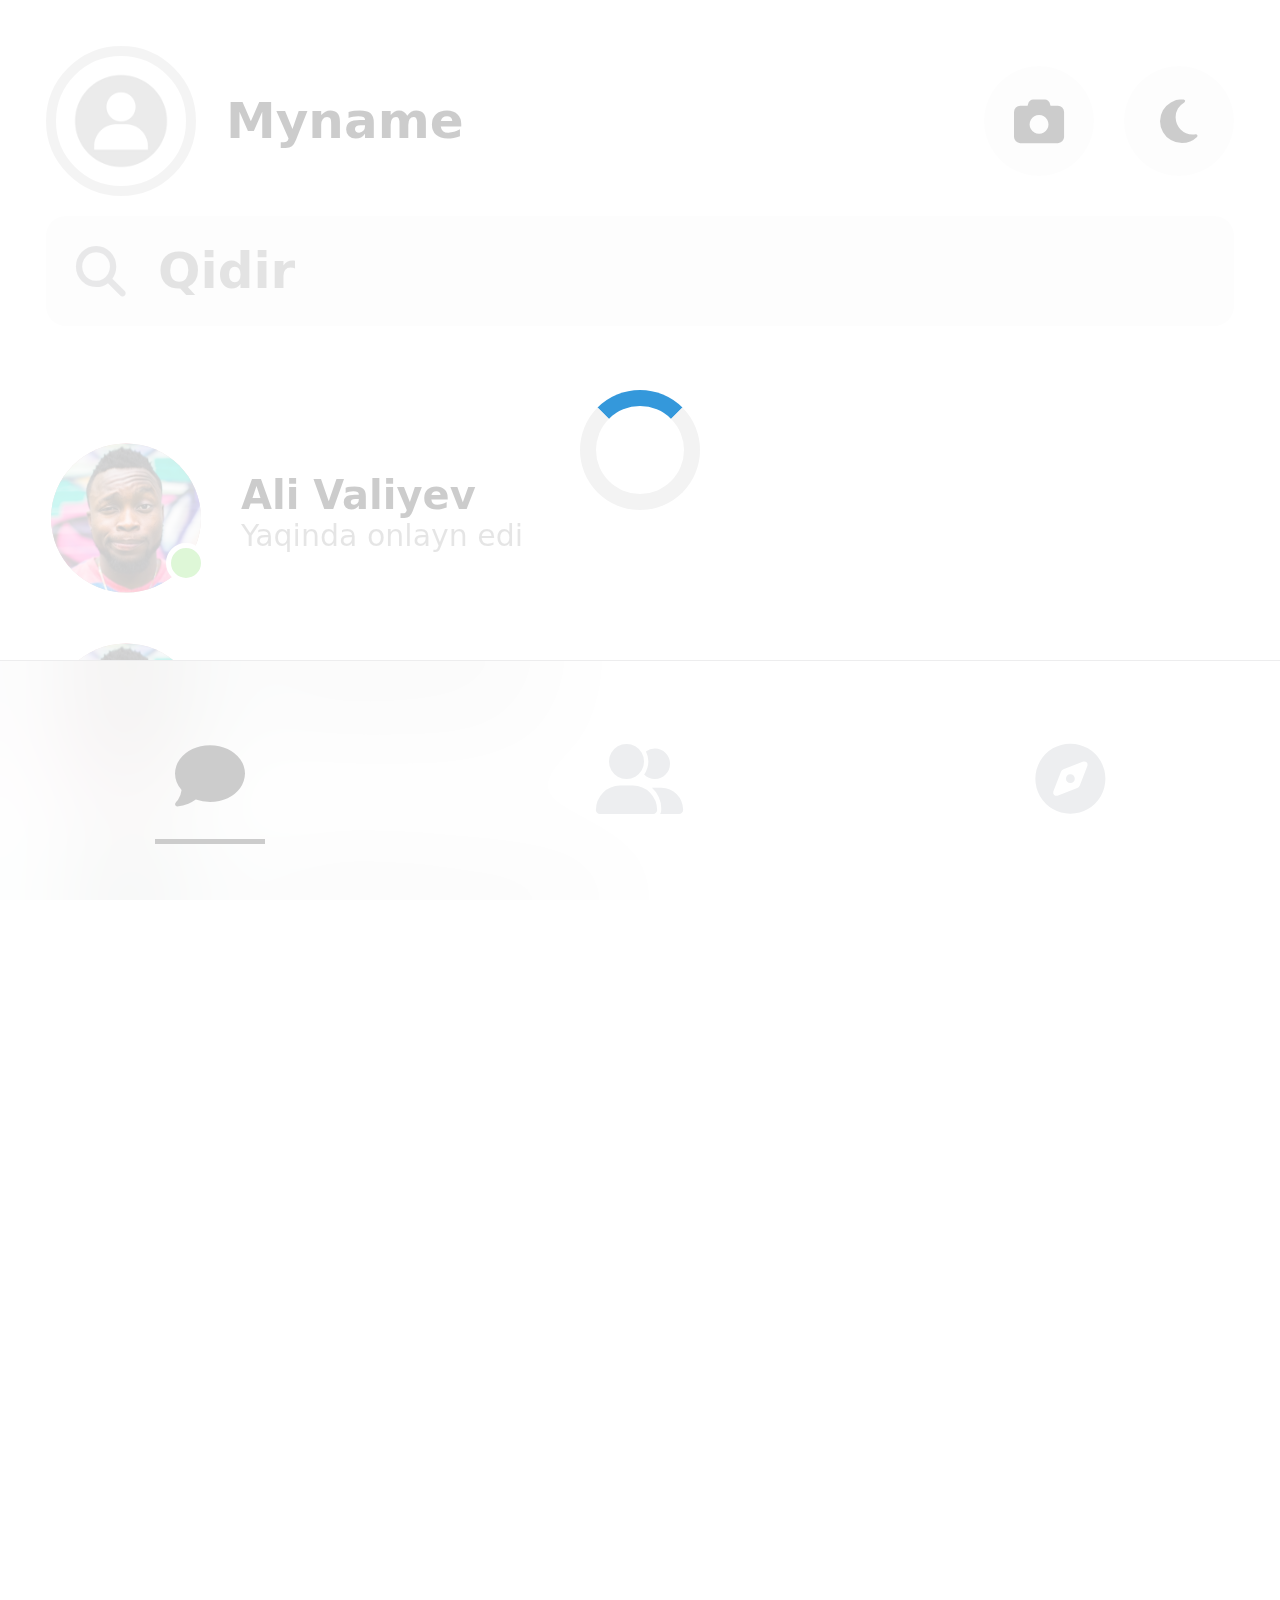
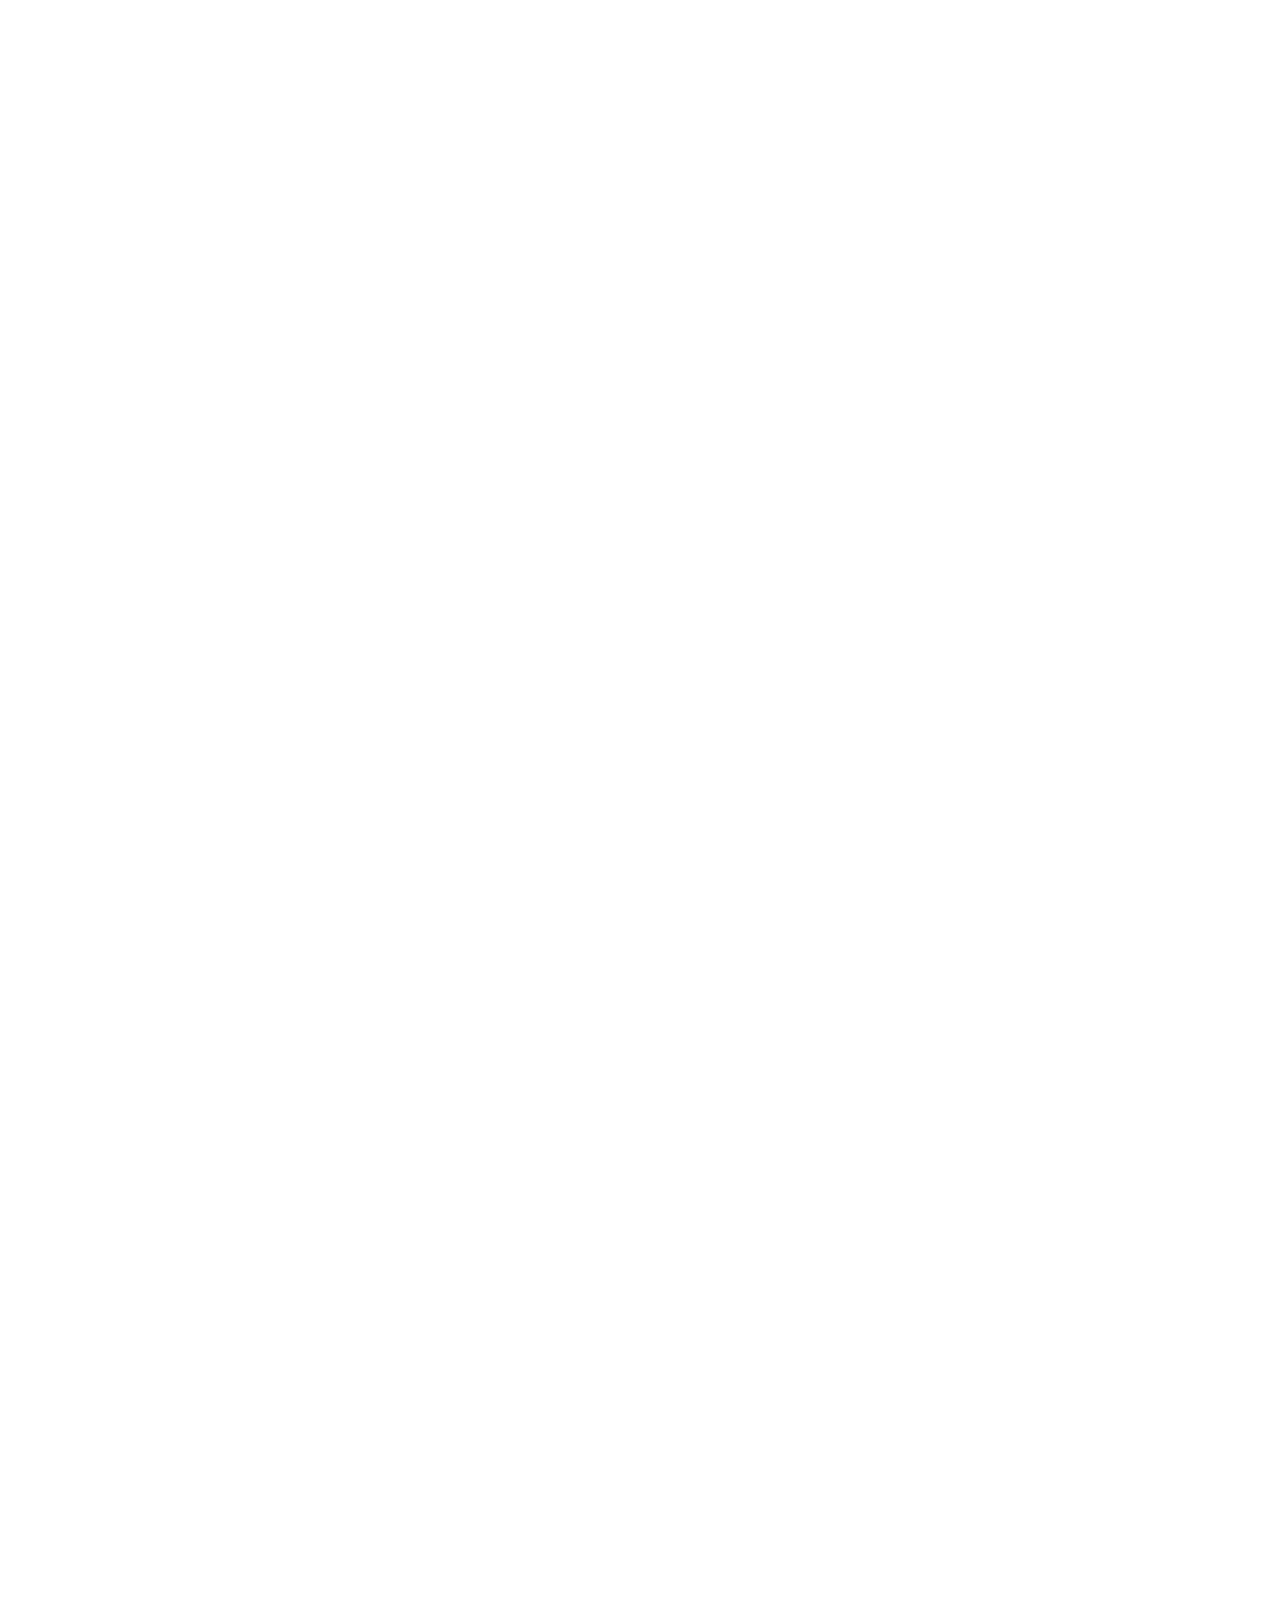
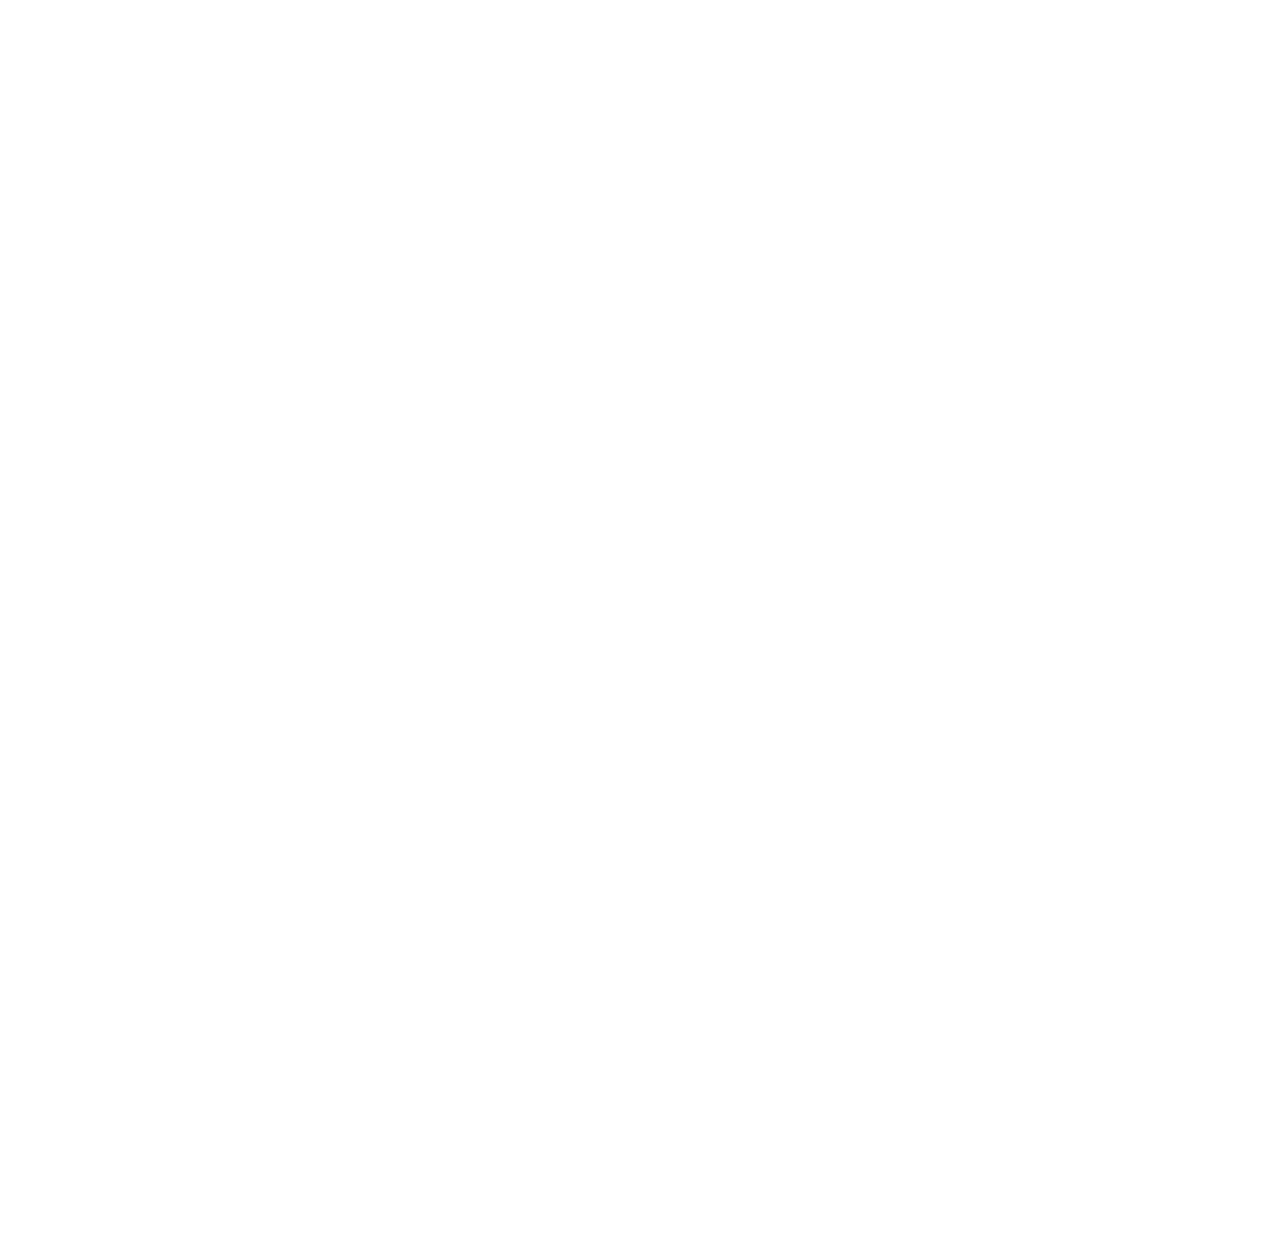
<file: index.html>
<!DOCTYPE html>
<html lang="en">

<head>
  <meta charset="UTF-8">
  <link rel="icon" type="image/png" href="./img/logo.png">
  <title>Chat-main</title>
  <link rel="stylesheet" href="./css/main.css">
  <link rel="stylesheet" href="https://cdn.jsdelivr.net/npm/swiper@11/swiper-bundle.min.css" />

  <link rel="stylesheet" href="https://cdnjs.cloudflare.com/ajax/libs/font-awesome/6.7.2/css/all.min.css"
    integrity="sha512-Evv84Mr4kqVGRNSgIGL/F/aIDqQb7xQ2vcrdIwxfjThSH8CSR7PBEakCr51Ck+w+/U6swU2Im1vVX0SVk9ABhg=="
    crossorigin="anonymous" referrerpolicy="no-referrer" />
  <link rel="preconnect" href="https://fonts.googleapis.com">
  <link rel="preconnect" href="https://fonts.gstatic.com" crossorigin>
  <link href="https://fonts.googleapis.com/css2?family=Oswald:wght@200..700&display=swap" rel="stylesheet">
</head>

<body class="">
  <header>
    <div class="container">
      <div class="flex">

        <div class="flex">
          <button class="myProfile-btn" onclick="location.href='profile.html'">
            <div class="flex">
              <img id="profile-img" class="profileava" src="./img/profileava.png" alt="Profile Image">
              <h1>Myname</h1>
            </div>
          </button>
        </div>
        <div class="flex">
          <!-- cameraga otish buttoni -->
          <label for="camera-input" class="camera-btn">
            <i id="camera-icon" class="fa-solid fa-camera"></i>
          </label>
          <input type="file" id="camera-input" accept="image/*" style="display:none;" />
          <button class="darkMode-btn" id="darkToggle">
            <i class="fa-solid fa-moon" id="modeIcon"></i>
          </button>
        </div>
      </div>
      <div class="search-inp">
        <i class="fa-solid fa-magnifying-glass"></i>
        <input id="search" class="input-search" type="text" placeholder="Qidirish . . .">
      </div>

    </div>
    </div>
  </header>

  
  <main>

    <!-- contact-uchun-container -->

    <div class="container contacts-container">
      <!-- Test uchun contacktlar -->


    </div>
    <div id="not-found" class="empty" style="display: none;"> <img class="not-found-gif" src="./Gif-not-found.gif"></img><br>
      Hech narsa topilmadi!!</div>


  </main>


  <footer>
    <div class="nav">

      <button class="nav-icon active" id="Chats" onclick=" setActive('chat') "><i
          class="fa-solid fa-comment"></i></button>
      <button class="nav-icon" id="Contacts" onclick="setActive('contact')"><i
          class="fa-solid fa-user-group"></i></button>
      <button class="nav-icon" id="Browser" onclick="setActive('browser')"><i
          class="fa-solid fa-compass"></i></i></button>
    </div>

  </footer>
  <div id="loading" class="loading-container">
    <div class="loading-spinner"></div>
  </div>

  <div class="content">

  </div>

  <script src="./index.js"></script>
  <script src="https://cdn.jsdelivr.net/npm/swiper@11/swiper-bundle.min.js"></script>
  <script src="./contacts.js"></script>
  <script>
    var swiper = new Swiper(".mySwiper", {
      slidesPerView: 1,
      centeredSlides: true,
      spaceBetween: -450,
      grabCursor: true,
      pagination: {
        el: ".swiper-pagination",
        clickable: true,
      },
    });
  </script>
  <script>
    var swiper = new Swiper(".myContactSwiper", {
      initialSlide: 1,
      slidesPerView: 1,
      centeredSlides: true,
      spaceBetween: -450,
      threshold: 200,
    });

    const contactSwiper = document.querySelector(".myContactSwiper ");




  </script>

</body>

</html>
</file>
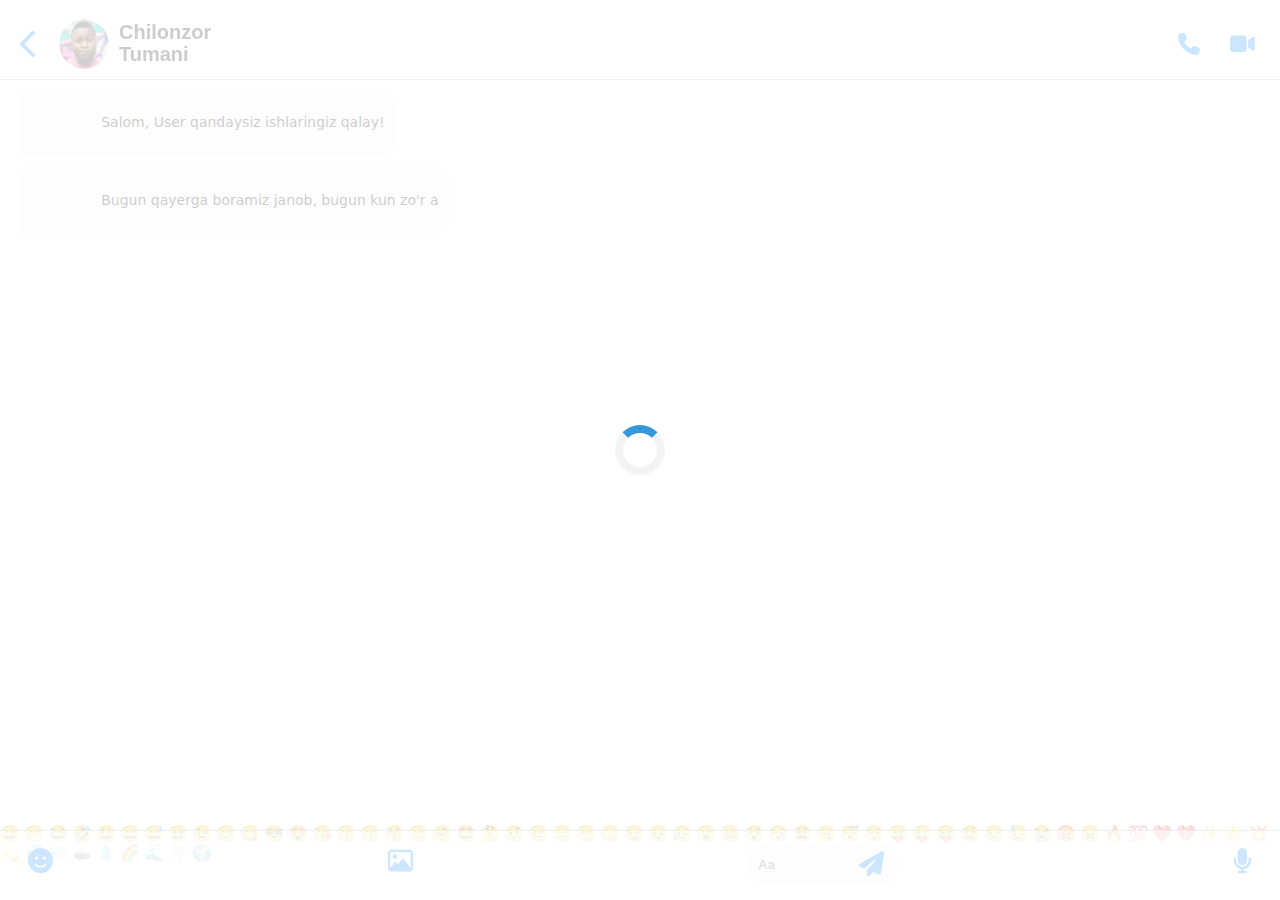
<file: chat.html>
<!DOCTYPE html>
<html lang="en">

<head>
    <meta charset="UTF-8" />
    <meta name="viewport" content="width=device-width, initial-scale=1.0" />
    <title>Chat-Messager</title>
    <link rel="icon" type="image/png" href="./img/logo.png" />
    <link rel="stylesheet" href="./css/chat.css" />

    <link rel="stylesheet" href="https://cdnjs.cloudflare.com/ajax/libs/font-awesome/6.7.2/css/all.min.css" integrity="sha512-Evv84Mr4kqVGRNSgIGL/F/aIDqQb7xQ2vcrdIwxfjThSH8CSR7PBEakCr51Ck+w+/U6swU2Im1vVX0SVk9ABhg==" crossorigin="anonymous" referrerpolicy="no-referrer"
    />
</head>

<body class="">
    <header>
        <div class="container">
            <div class="flex">
                <div class="flex-profile">
                    <button class="back-btn" onclick="window.history.back()">
              <i class="fa-solid fa-chevron-left"></i>
            </button>
                    <button class="contacts-profile-btn" onclick="window.location.href = 'ContactProfile.html'">
              <div class="flex">
                <img src="./img/freindsava.svg" alt="" />
                <div class="names">
                  <h1 class="contact-firstname">Chilonzor</h1>
                  <h1 class="contact-lastname">Tumani</h1>
                </div>
              </div>
            </button>
                </div>
                <div class="flex-call">
                    <button id="call-btn" class="call-btn" onclick="location.href='call.html'">
              <i class="fa-solid fa-phone"></i>
            </button>
                    <button id="videoCall-btn" class="videoCall-btn" onclick="location.href='VideoCall.html'">
              <i class="fa-solid fa-video"></i>
            </button>
                </div>
            </div>
        </div>
    </header>
    <div class="container">
        <div class="messages" id="chat">
            <div class="timestamp">16:44</div>
            <div class="message from-contact">
                Salom, User qandaysiz ishlaringiz qalay!
            </div>
            <div class="message from-contact">
                Bugun qayerga boramiz janob, bugun kun zo'r a
            </div>
        </div>
    </div>
    <footer>
        <div class="container">
            <div class="box">
                <div class="flex-footer">
                    <label id="emojiBtn" class="buttons-footer" for="Smile"><i  class="fa-solid fa-face-smile"></i></label>
                    <label  class="buttons-footer"  for="ImgInput"><i class="fa-regular fa-image"></i></label>
                    <input type="file" accept="image/*" id="ImgInput" style="display: none" />
                    <div class="input-box">
                        
                        <input type="text" id="msgInput" placeholder="Aa" />
                        <button  class="buttons-footer"   type="submit" id="send-btn" onclick="sendMessage()">
                <i class="fa-solid fa-paper-plane"></i>
              </button>
                    </div>
                    <label  class="buttons-footer" for="GolosInput"><i class="fa-solid fa-microphone"></i></label>
                    <input type="file" id="audioInput" style="display: none;">
                </div>
            </div>
        </div>
    </footer>

    <div class="emoji-panel" id="emojiPanel">
        <span class="emoji" onclick="insertEmoji('😀')">😀</span>
        <span class="emoji" onclick="insertEmoji('😁')">😁</span>
        <span class="emoji" onclick="insertEmoji('😂')">😂</span>
        <span class="emoji" onclick="insertEmoji('🤣')">🤣</span>
        <span class="emoji" onclick="insertEmoji('😃')">😃</span>
        <span class="emoji" onclick="insertEmoji('😄')">😄</span>
        <span class="emoji" onclick="insertEmoji('😅')">😅</span>
        <span class="emoji" onclick="insertEmoji('😆')">😆</span>
        <span class="emoji" onclick="insertEmoji('😉')">😉</span>
        <span class="emoji" onclick="insertEmoji('😊')">😊</span>
        <span class="emoji" onclick="insertEmoji('😋')">😋</span>
        <span class="emoji" onclick="insertEmoji('😎')">😎</span>
        <span class="emoji" onclick="insertEmoji('😍')">😍</span>
        <span class="emoji" onclick="insertEmoji('😘')">😘</span>
        <span class="emoji" onclick="insertEmoji('😗')">😗</span>
        <span class="emoji" onclick="insertEmoji('😙')">😙</span>
        <span class="emoji" onclick="insertEmoji('😚')">😚</span>
        <span class="emoji" onclick="insertEmoji('🙂')">🙂</span>
        <span class="emoji" onclick="insertEmoji('🤗')">🤗</span>
        <span class="emoji" onclick="insertEmoji('🤩')">🤩</span>
        <span class="emoji" onclick="insertEmoji('🤔')">🤔</span>
        <span class="emoji" onclick="insertEmoji('🤨')">🤨</span>
        <span class="emoji" onclick="insertEmoji('😐')">😐</span>
        <span class="emoji" onclick="insertEmoji('😑')">😑</span>
        <span class="emoji" onclick="insertEmoji('😶')">😶</span>
        <span class="emoji" onclick="insertEmoji('🙄')">🙄</span>
        <span class="emoji" onclick="insertEmoji('😏')">😏</span>
        <span class="emoji" onclick="insertEmoji('😣')">😣</span>
        <span class="emoji" onclick="insertEmoji('😥')">😥</span>
        <span class="emoji" onclick="insertEmoji('😮')">😮</span>
        <span class="emoji" onclick="insertEmoji('🤐')">🤐</span>
        <span class="emoji" onclick="insertEmoji('😯')">😯</span>
        <span class="emoji" onclick="insertEmoji('😪')">😪</span>
        <span class="emoji" onclick="insertEmoji('😫')">😫</span>
        <span class="emoji" onclick="insertEmoji('🥱')">🥱</span>
        <span class="emoji" onclick="insertEmoji('😴')">😴</span>
        <span class="emoji" onclick="insertEmoji('😌')">😌</span>
        <span class="emoji" onclick="insertEmoji('😛')">😛</span>
        <span class="emoji" onclick="insertEmoji('😜')">😜</span>
        <span class="emoji" onclick="insertEmoji('😝')">😝</span>
        <span class="emoji" onclick="insertEmoji('🤤')">🤤</span>
        <span class="emoji" onclick="insertEmoji('😒')">😒</span>
        <span class="emoji" onclick="insertEmoji('😓')">😓</span>
        <span class="emoji" onclick="insertEmoji('😭')">😭</span>
        <span class="emoji" onclick="insertEmoji('😡')">😡</span>
        <span class="emoji" onclick="insertEmoji('😠')">😠</span>
        <span class="emoji" onclick="insertEmoji('🔥')">🔥</span>
        <span class="emoji" onclick="insertEmoji('💯')">💯</span>
        <span class="emoji" onclick="insertEmoji('❤️')">❤️</span>
        <span class="emoji" onclick="insertEmoji('💔')">💔</span>
        <span class="emoji" onclick="insertEmoji('✨')">✨</span>
        <span class="emoji" onclick="insertEmoji('🌟')">🌟</span>
        <span class="emoji" onclick="insertEmoji('💥')">💥</span>
        <span class="emoji" onclick="insertEmoji('💫')">💫</span>
        <span class="emoji" onclick="insertEmoji('💦')">💦</span>
        <span class="emoji" onclick="insertEmoji('💨')">💨</span>
        <span class="emoji" onclick="insertEmoji('🕳️')">🕳️</span>
        <span class="emoji" onclick="insertEmoji('💧')">💧</span>
        <span class="emoji" onclick="insertEmoji('🌈')">🌈</span>
        <span class="emoji" onclick="insertEmoji('🌊')">🌊</span>
        <span class="emoji" onclick="insertEmoji('🌪️')">🌪️</span>
        <span class="emoji" onclick="insertEmoji('🌍')">🌍</span>
    </div>

    <div id="loading" class="loading-container">
        <div class="loading-spinner"></div>
    </div>
    <div class="content"></div>
    <script src="./chat.js"></script>
</body>

</html>
</file>
<file: css/main.css>
* {
  box-sizing: border-box;
  list-style: none;
  text-decoration: none;
  font-family: system-ui, -apple-system, BlinkMacSystemFont, 'Segoe UI', Roboto, Oxygen, Ubuntu, Cantarell, 'Open Sans', 'Helvetica Neue', sans-serif;
}

body {
  font-family: Arial, sans-serif;
  margin: 0;
  padding: 20px;
  background-color: #ffffff;
  transition: background-color 0.4s ease, color 0.4s ease;
}


.container,
header,
footer,
.nav-icon,
.search-inp,
.input-search,
.contacts-container {
  transition: background-color 0.7s ease-in-out, color 0.7s ease, border-color 0.7s ease ;
}





body.dark {
  background-color: #000000;
  color: #FFFFFF;
}



.dark .contact {
  background-color: transparent;
  color: #fff;

}
.darkMode-btn{
background-color: transparent;}

.dark .call-contact {
  background-color: transparent;
}

.dark .call-contact i {
  background: #FFFFFF33;
}

.dark .on-btn {
  border: 5px solid #000000;

}


.dark .delete-contact i {
  color: #fff;
  background: #FFFFFF33;

}

.dark .contact h1 {
  color: #fff;
}

.dark .contact p {
  color: #FFFFFF80;
  ;
}

.dark .dialogBox h1 {
  color: #000;
}

.dark .contact-online-time {
  color: #fff;
}

.dark .nav-icon {
  color: #676E75;
}

.dark .nav-icon.active {
  color: #fff;
  border-bottom: 5px solid #fff;

}

.dark footer {
  background: #11111123;

  border-top: 1px solid #fff;
}

.dark header i {
  border-radius: 100%;
  padding: 30px;
  background-color: #FFFFFF33;
  color: #fff;
  width: 110px;
  height: 110px;
  font-size: 50px;
}


.dark .camera-btn {
  background-color: transparent;
  border: none;
}

.dark .darkMode-btn {
  background-color: transparent;
  border: none;

}
.dark .not-found-gif{
  width: 700px;
  margin: 0 auto;
  height: 500px;
  margin-top: 200px ;
}
.dark #profile-img {
  border: 10px solid  #FFFFFF33;
;
}





.dark .loading-container {
  position: fixed;
  top: 0;
  left: 0;
  width: 100%;
  height: 100%;
  background-color: rgba(110, 110, 110, 0.8);
  display: flex;
  justify-content: center;
  align-items: center;
  z-index: 1000;
}

.dark .loading-spinner {
  border: 16px solid #676E75;
  border-top: 16px solid #3498db;
  border-radius: 50%;
  width: 120px;
  height: 120px;
  animation: spin 2s linear infinite;
}

.dark .overlay {
  position: fixed;
  top: 0;
  left: 0;
transition: 0.3s ease;

  width: 100%;
  height: 100%;
  background-color: rgba(0, 0, 0, 0.5);
  z-index: 1009;

}

.DialogSorov span {
  color: red;
  font-family: 'Franklin Gothic Medium', 'Arial Narrow', Arial, sans-serif;
}

.deleteBtn {
  border-left: none;
}

.dark .dialogBox {
  display: block;
  color: #fff;
background-color: #3b3b3b;
  justify-content: center;
  position: absolute;
  top: 700px;
  left: 40px;
transition: 0.5s ease-in-out;

  padding: 20px;
border-radius: 30px;
  width: 90%;
  text-align: center;

}

.dark .dialogBox p {
  font-size: 40px;
  width: 70%;
  margin: 0 auto;
  color: #8E8E93;
  font-weight: 400;
  text-align: center;
}
.dark .dialogBox h1{
  color: #fff;
}
.dark .not-found{
  color: #fff;
  font-size: 55px;
}
 

.dark .search-inp {
  width: 100%;
  background-color: #FFFFFF33;
  border-radius: 20px;
  text-align: center;
  color: gray;
  display: flex;
  margin-top: 20px;
}
.dark .input-search {
  width: 100%;
  font-weight: 700;
color: #fff;
font-family: system-ui, -apple-system, BlinkMacSystemFont, 'Segoe UI', Roboto, Oxygen, Ubuntu, Cantarell, 'Open Sans', 'Helvetica Neue', sans-serif;
  background-color: transparent;
  outline: none;
  text-align: center;
  border: none;
  text-align: left;
  padding-right: 40px;
  font-size: 50px;
  font-family: system-ui, -apple-system, BlinkMacSystemFont, 'Segoe UI', Roboto, Oxygen, Ubuntu, Cantarell, 'Open Sans', 'Helvetica Neue', sans-serif;
}
.dark .search-inp i{
  border-radius: 0;
  color: gray;
  background-color: transparent;
}
.dark .delete-contact i{
  background-color: #FFFFFF33;
}
.dark .call-contact i{
  background-color: #FFFFFF33;
}
@keyframes spin {
  0% {
    transform: rotate(0deg);
  }

  100% {
    transform: rotate(360deg);
  }
}

.content {
  display: none;
}



.not-found {
  text-align: center;
  margin-top: 50px;
  font-size: 22px;
  color: #666;
  display: flex;
  flex-direction: column;
  align-items: center;
  gap: 15px;
}

.not-found i {
  font-size: 35px;
  color: gray;
}


.overlay {
  display: none;
  position: absolute;
  text-align: center;
  top: 0;
  left: 0;
  width: 100%;
  height: 100%;
  align-items: center;
  justify-content: center;
}

.dialogBox {
  background: white;
  padding: 20px;
  border-radius: 16px;
  width: 90%;
  text-align: center;
  box-shadow: 0 4px 20px rgba(0, 0, 0, 0.2);
}

.buttons {
  display: flex;
  justify-content: space-around;
  margin-top: 20px;
}

.cancel {
  color: #1877F2;
  background: none;
  font-size: 30px;
}

.delete {
  color: #F02849;
  background: none;
  font-size: 30px;

}

html,
body {
  overflow-x: hidden;
  position: relative;
  height: 100%;
  transition: all 0.3s ease-in-out;

}



.swiper {
  width: 100%;
  height: 100%;
}

.swiper-wrapper {
  margin-left: -210px;
}

.swiper-flex {
  display: flex;
  align-items: center;
}




.swiper-slide {
  text-align: center;
  font-size: 18px;
  background: #fff;
  display: flex;
  justify-content: center;
  align-items: center;
}

.swiper-slide img {
  display: block;
  object-fit: cover;
}

.container {
  max-width: 100%;
  margin: 0 auto;
  padding: 16px;
}

.flex {
  display: flex;
  align-items: center;
  gap: 30px;
  justify-content: space-between;
}




.w-50 {
  width: 45%;
}

.w-30 {
  width: 28%;
}

header {
  padding-top: 5px;
  padding: 10px;
}

.myProfile-btn {
  all: unset;
}

#profile-img {
  border-radius: 100%;
  width: 150px;
  border: 10px solid rgb(201, 200, 200);
  height: 150px;
  object-fit: contain;
  image-rendering: auto;
}

.loading-container {
  position: fixed;
  top: 0;
  left: 0;
  width: 100%;
  height: 100%;
  background-color: rgba(255, 255, 255, 0.8);
  display: flex;
  justify-content: center;
  align-items: center;
  z-index: 1000;
}

.loading-spinner {
  border: 16px solid #f3f3f3;
  border-top: 16px solid #3498db;
  border-radius: 50%;
  width: 120px;
  height: 120px;
  animation: spin 2s linear infinite;
}

@keyframes spin {
  0% {
    transform: rotate(0deg);
  }

  100% {
    transform: rotate(360deg);
  }
}

.content {
  display: none;
}

header h1 {
  font-size: 50px;
}

header .profileava {
  width: 150px;
  object-fit: contain;
  image-rendering: auto;
  height: 150px;
}

header i {
  border-radius: 100%;
  padding: 30px;
  background-color: #0000000A;
  width: 110px;
  height: 110px;
  font-size: 50px;
}


.camera-btn {
  background-color: transparent;
  border: none;
}

.darkMode-btn {
  background-color: transparent;
  border: none;

}

.search-inp {
  width: 100%;
  background-color: #0000000D;
  border-radius: 20px;
  text-align: center;
  display: flex;
  margin-top: 20px;
}

.search-inp i {
  color: #8E8E93;
  background-color: transparent;
}

.input-search {
  width: 100%;
  font-weight: 700;
color: #000;
font-family: system-ui, -apple-system, BlinkMacSystemFont, 'Segoe UI', Roboto, Oxygen, Ubuntu, Cantarell, 'Open Sans', 'Helvetica Neue', sans-serif;
  background-color: transparent;
  outline: none;
  text-align: center;
  border: none;
  text-align: left;
  padding-right: 40px;
  font-size: 50px;
  font-family: system-ui, -apple-system, BlinkMacSystemFont, 'Segoe UI', Roboto, Oxygen, Ubuntu, Cantarell, 'Open Sans', 'Helvetica Neue', sans-serif;
}

.storys-swiper {
  margin-top: 50px;
}

.story-add-btn {
  border: none;
  background-color: transparent;
}

#story-add {
  font-size: 100px;
  padding: 15px 20px;
  background-size: cover;
}

.add-story p {
  text-align: center;
  font-size: 22px;
  color: #00000059;
  font-family: system-ui, -apple-system, BlinkMacSystemFont, 'Segoe UI', Roboto, Oxygen, Ubuntu, Cantarell, 'Open Sans', 'Helvetica Neue', sans-serif;
}

.swiper-slide p {
  font-size: 22px;
  text-align: center;
  color: #000000;
  z-index: 1500;
  display: flex;
  font-family: system-ui, -apple-system, BlinkMacSystemFont, 'Segoe UI', Roboto, Oxygen, Ubuntu, Cantarell, 'Open Sans', 'Helvetica Neue', sans-serif;
}

video {
  position: absolute;
  top: 0;
  left: 0;
  width: 100vw;
  height: 100vh;
}

.img-ava-friend {
  object-fit: contain;
  image-rendering: auto;
  width: 150px;
  height: 150px;
  border-radius: 100%;
}

.on-btn {
  background-color: #5AD439;
  padding: 15px;
  border: 5px solid #FFFFFF;
  border-radius: 100%;
  position: absolute;
  bottom: 35px;
  left: 140px;
  /* display: none; */
}

.contacts-container {
  margin-top: 50px;

}

.contact {
  width: 100%;
  padding: 15px;
  margin: 0 auto;

  margin-left: 200px;
  background-color: transparent;
}

.contact img {
  background-color: transparent;
  height: 150px;
  margin: 10px;
  width: 150px;
}

.flex-contact {
  display: flex;
  align-items: center;
  justify-content: left;
  gap: 30px;
}


.contact .contact-online-time {
  position: absolute;
  left: 215px;
  font-size: 30px;
  font-weight: 500;
  color: #00000080;
}

button.contact-btn {
  all: unset;
}

.contact-name {
  font-size: 40px;
  color: #000000;
  font-family: system-ui, -apple-system, BlinkMacSystemFont, 'Segoe UI', Roboto, Oxygen, Ubuntu, Cantarell, 'Open Sans', 'Helvetica Neue', sans-serif;
}

.call-contact{
  background-color: transparent;

}
.delete-contact{
  background-color: transparent;
}
.contact{
  background-color: transparent;
}
.call-btn {
  all: unset;
}

.call-btn i {
  background-color: greenyellow;
  color: #fff;
  font-size: 40px;
  padding: 30px;
  border-radius: 100%;
}

.videoCall-btn {
  all: unset;
}

.videoCall-btn i {
  margin-left: 30px;
  background-color: rgb(101, 101, 255);
  color: #fff;
  font-size: 40px;
  padding: 30px;
  border-radius: 100%;
}


.contact-profile-btn i {
  margin-left: 30px;
  background-color: #0000000A;
  color: #000000;
  font-size: 40px;
  width: 110px;
  padding: 30px;
  border-radius: 100%;
}

.contact-mute-btn {
  all: unset;
}

.contact-mute-btn i {
  background-color: #0000000A;
  color: #000000;
  font-size: 40px;
  padding: 30px;
  border-radius: 100%;
  margin-left: 90px;

}
#delete-contact-icon {
  margin-left: 30px;
  background-color: red;
  color: #fff;
  font-size: 40px;
  padding: 30px;
  border-radius: 100%;
  width: 110px;
}

.delete-contact {
  background-color: transparent;
  margin-left: 90px;
}

.delete-contact button {
  all: unset;
}




footer {
  position: fixed;
  bottom: 0;
  left: 0;
  width: 100%;
  height: 240px;
  background-color: rgba(255, 255, 255, 0.5);
  z-index: 1000;
  backdrop-filter: blur(54.36563491821289px);
  display: flex;
  align-items: center;
  justify-content: space-around;
  border-top: 0.33px solid #A6A6AA;

}

.footer-flex {
  display: flex;
  align-items: center;
  justify-content: center;
  gap: 100px;
}

footer button {
  all: unset;
}

.nav {
  display: flex;
  justify-content: space-around;
  width: 100%;
}

.nav-icon {
  color: rgba(164, 170, 178);
  font-size: 70px;
  padding: 20px;
  transition: 0.3s ease;
}

.nav-icon.active {
  color: #000000;
  border-bottom: 5px solid #000000;

}

.overlay {
  position: fixed;
  top: 0;
transition: 0.3s ease;

  left: 0;
  width: 100%;
  height: 100%;
  background-color: rgba(0, 0, 0, 0.5);
  z-index: 1009;

}

.DialogSorov span {
  color: red;
  font-family: 'Franklin Gothic Medium', 'Arial Narrow', Arial, sans-serif;
}

.deleteBtn {
  border-left: none;
}

.dialogBox {
  display: block;
  justify-content: center;
  position: absolute;
  top: 700px;
  left: 40px;
  padding: 20px;
  border-radius: 30px;
transition: 0.3s ease;
  width: 90%;
  text-align: center;

}

.dialogBox p {
  font-size: 40px;
  width: 70%;

  margin: 0 auto;
  color: gray;
  text-align: center;
  font-family: 'Franklin Gothic Medium', 'Arial Narrow', Arial, sans-serif, -apple-system, BlinkMacSystemFont, 'Segoe UI', Roboto, Oxygen, Ubuntu, Cantarell, 'Open Sans', 'Helvetica Neue', sans-serif;
}

#deleteBtn {
  border-radius: 0px;
}

.buttons:focus {
  outline: none;
  background-color: #000000;
}

.dialogBox h1 {
  font-size: 40px;
}

.buttons {
  font-size: 50px;
  padding: 20px;
  font-weight: 800;
  border-top: 1px solid rgb(143, 143, 143);
}
.cancel,
.delete{
  font-size: 40px;
}


button{
  all: unset;
}


#not-found{
  text-align: center;
  font-size: 70px;
  color: gray;
  font-weight: 800;
  font-family: system-ui, -apple-system, BlinkMacSystemFont, 'Segoe UI', Roboto, Oxygen, Ubuntu, Cantarell, 'Open Sans', 'Helvetica Neue', sans-serif;
}
.not-found-gif{
  width: 700px;
  margin: 0 auto;
  height: 500px;
  margin-top: 200px ;
}
i {
  text-align: center;
}
</file>
<file: css/chat.css>
* {
    box-sizing: border-box;
    list-style: none;
    outline: none;
    text-decoration: none;
  }
  .container {
    max-width: 100%;
    padding-left: 10px;
    padding-right: 10px;
    margin: 0 auto;
  }
  .flex {
    display: flex;
    align-items: center;
    gap: 10px;
    justify-content: space-between  ;
  }
  .flex-profile{
    display: flex;
    justify-content: left;
      align-items: center;
    gap: 10px;
  }
  .flex-call{
    display: flex;
    justify-content: right;
    align-items: center;
  }
 html, body {
  overflow-x: hidden;
    margin: 0;
    background-color: #fff;
  }
  body.dark{
    background-color: wheat;
  }
  .w-50 {
    width: 45%;
  }
  .w-30{
    width: 28%;
  }


.loading-container {
    position: fixed;
    top: 0;
    left: 0;
    width: 100%;
    height: 100%;
    background-color: rgba(255, 255, 255, 0.8);
    display: flex;
    justify-content: center;
    align-items: center;
    z-index: 1000;
  }
  
  .loading-spinner {
    border: 8px solid #f3f3f3;
    border-top: 8px solid #3498db;
    border-radius: 50%;
    width: 50px;
    height: 50px;
    animation: spin 2s linear infinite;
  }
  
  @keyframes spin {
    0% {
      transform: rotate(0deg);
    }
  
    100% {
      transform: rotate(360deg);
    }
  }
  
  .content {
    display: none;
  }
  header i{
    color: #0584FE;
    font-size: 30px;
    text-align: center;
  }
  .contact-firstname,.contact-lastname{
    color: #000;
    font-size: 20px;

    font-family: 'Franklin Gothic Medium', 'Arial Narrow', Arial, sans-serif;
  }
  header{
    height: 80px;
    width: 100%;
    border-bottom: 1px solid #adadad  ;
    position: fixed;
    z-index: 1000;
    background-color: #FFFFFF99;
    backdrop-filter: blur(54.36563491821289px)
  }
  header img{
  width: 50px;
  height: 50px;
  }
  .back-btn{
    all: unset;
  }
  
  .back-btn i{
    margin: 10px;
  }
  #call-btn,
#videoCall-btn{
  all: unset;
}
#call-btn i,
#videoCall-btn i{
font-size: 22px;
padding: 15px;
border-radius: 100%;
text-align: center;
transition: 0.5s ease-in-out;
}
.contacts-profile-btn{
  all: unset;
}
.names{
  display: block;
  align-items: center;
  gap: 10px ;
  margin-top: 8px;
  height: 80px;
}


header .flex-call i:hover{
  padding: 15px;
  background-color: rgba(69, 69, 69, 0.3);

}
.fa-chevron-left{
  transition: 0.5s all ease-in-out;
}
.fa-chevron-left:hover{
transform: translateX(-240px);
}
.contact-lastname{
  margin-top: -15px;
}
.timestamp{
  text-align: center;
  color: gray;
}



.send-time {
  text-align: center;
  font-size: 11px;
  color: gray;
  margin: 5px 0;
}
.messages{
height: 86vh;
  flex: 1;
  padding: 10px;
overflow-y: auto;
display: flex;
flex-direction: column;

margin-top: 50px;
}
.message{
  font-family:system-ui, -apple-system, BlinkMacSystemFont, 'Segoe UI', Roboto, Oxygen, Ubuntu, Cantarell, 'Open Sans', 'Helvetica Neue', sans-serif;
  display: inline-block;
  font-weight: 500;
 padding: 10px;
 margin-top: 10px;
 border-radius: 18px;
 word-wrap: break-word;
 font-size: 14px;
 overflow-wrap: break-word;
 white-space: pre-wrap;
 position: relative;
 height: auto;
}
.from-user{
align-self: flex-end;
background-color: #0584FE;
color: #fff;
align-self: flex-end;
max-width: 70%;
border-bottom-right-radius: 0;

}
.from-contact{
max-width: 70%;
border-bottom-left-radius: 0;
align-self: flex-start;
background-color: #0000000A;


}
html, body {
  height: 100%;
  margin: 0;
}

.wrapper {
  display: flex;
  flex-direction: column;
  height: 100vh;
}


footer {
position: fixed;
bottom: 0;

width: 100%;
padding: 8px;
height: 70px;
  background-color: #ffffff99;
  border-top: 1px solid #adadad;
}

footer button{
  background-color: transparent;
  color: #0584FE;
  position: absolute;
  font-size: 14px;
  left: 105px;

  border: none;
  border-radius: 30px;
}
footer button i{
  color: #fff;

}
.box{
  margin: 0 auto;
  padding: 10px;
  background-color: transparent;

}
footer input{
border: none;
width: 110px;
height: 30px;
font-weight: 700;
outline: none;
background-color: ;
padding-left: 10px;
  background-color: transparent;
}

.box i{
  font-size: 25px;
  transition: 0.5s ease-in-out;
  color: #0584FE;
}

#preview[alt] {
  display: none; 
}
#preview{
  padding: 20px;
  width: 100px;
  height: 100px;
}
.flex-footer{
  display: flex;
  justify-content: space-between;
  gap: 10px;
}
.input-box{
  position: relative;
    display: flex;
    justify-content: space-between;
    align-items: center;
  background-color: #0000000D;
  outline: none;
  border-radius: 30px;
  border: none;
  width: 150px;
height: 40px;
margin-top: -5px;
  }








  @media (prefers-color-scheme: dark) {
    body {
      background: #121212;
      color: white;
    }
  }
  
  @media (prefers-color-scheme: light) {
    body {
      background: white;
      color: black;
    }
  }
</file>
